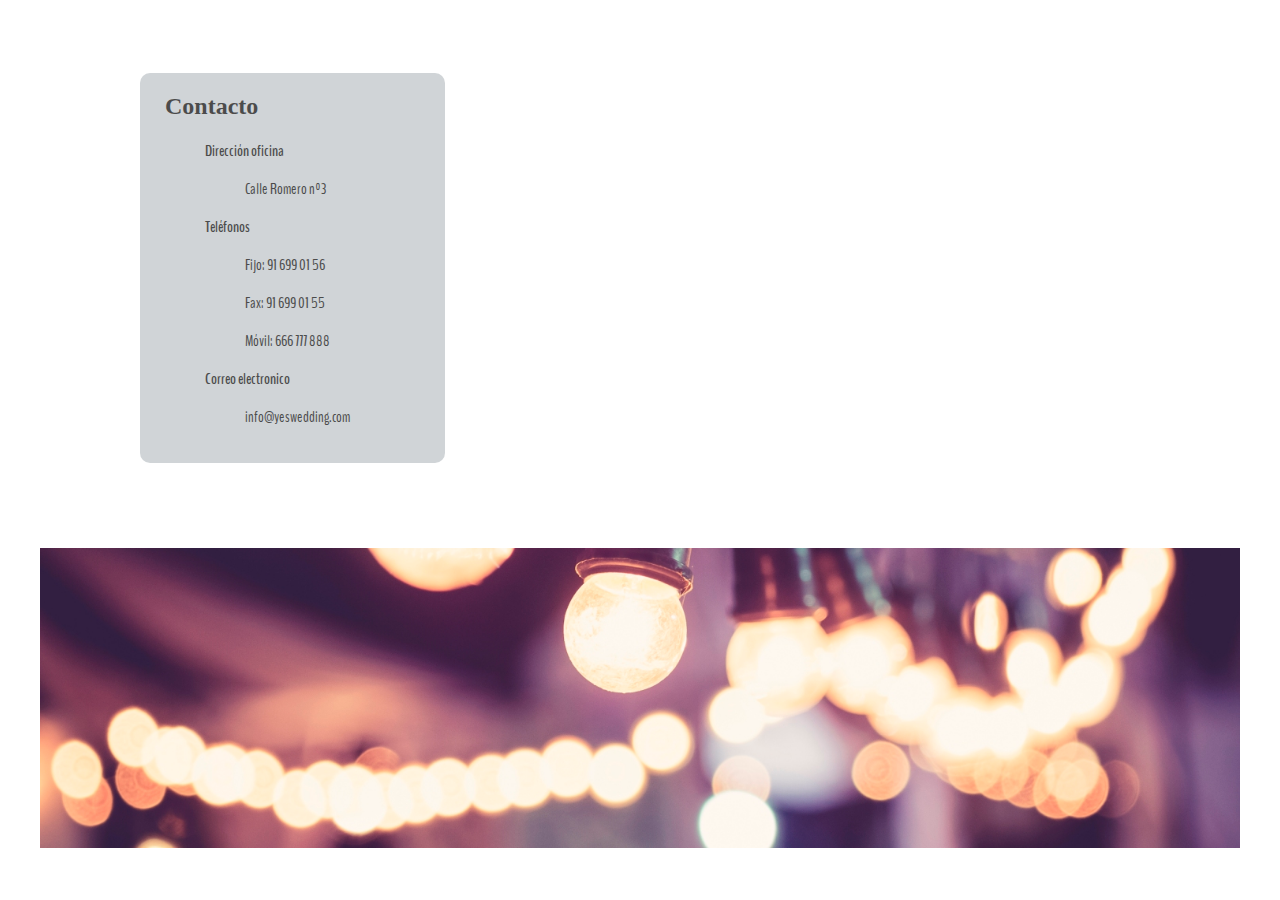
<file: Html/contacto.html>
<html>
<head>
	<meta charset="utf-8">
	<title>Contacto</title>
	<link rel="stylesheet" type="text/css" href="../css/contacta_css.css">
  <link href="https://fonts.googleapis.com/css?family=BenchNine:300,400,

  700" rel="stylesheet"> 
	
</head>
  <body>
   <div id=contenedor  >
   <section>
  <div id="direccion">
  <h2>Contacto</h2>
  <ul>
  	<dt><b>Dirección oficina</b></dt>
  	<dd><p>Calle Romero nº3</p></dd>
  	<dt><b>Teléfonos</b></dt>
  	<dd><p>Fijo: 91 699 01 56</p></dd>
  	<dd><p>Fax: 91 699 01 55</p></dd>
  	<dd><p>Móvil: 666 777 888</p></dd>
  	<dt><b>Correo electronico</b></dt>
  	<dd><p>info@yeswedding.com</p></dd>
  	</ul>
  </div>
  <div id="mapa">

<iframe src="https://www.google.com/maps/embed?pb=!1m18!1m12!1m3!1d3034.9239392508284!2d-3.860029984625001!3d40.476947679358226!2m3!1f0!2f0!3f0!3m2!1i1024!2i768!4f13.1!3m3!1m2!1s0xd4184650264472b%3A0x362cde73afdca7da!2sCalle+Romero%2C+3%2C+28221+Majadahonda%2C+Madrid!5e0!3m2!1ses!2ses!4v1495620972484" width="600" height="450" frameborder="0" style="border:0" allowfullscreen></iframe>
</div>
</section>
 <footer>
<img src="../Imagen/contacto1.jpg" width="100%" height="300px">
</footer>
 </div>
  </body>
</html>
</file>
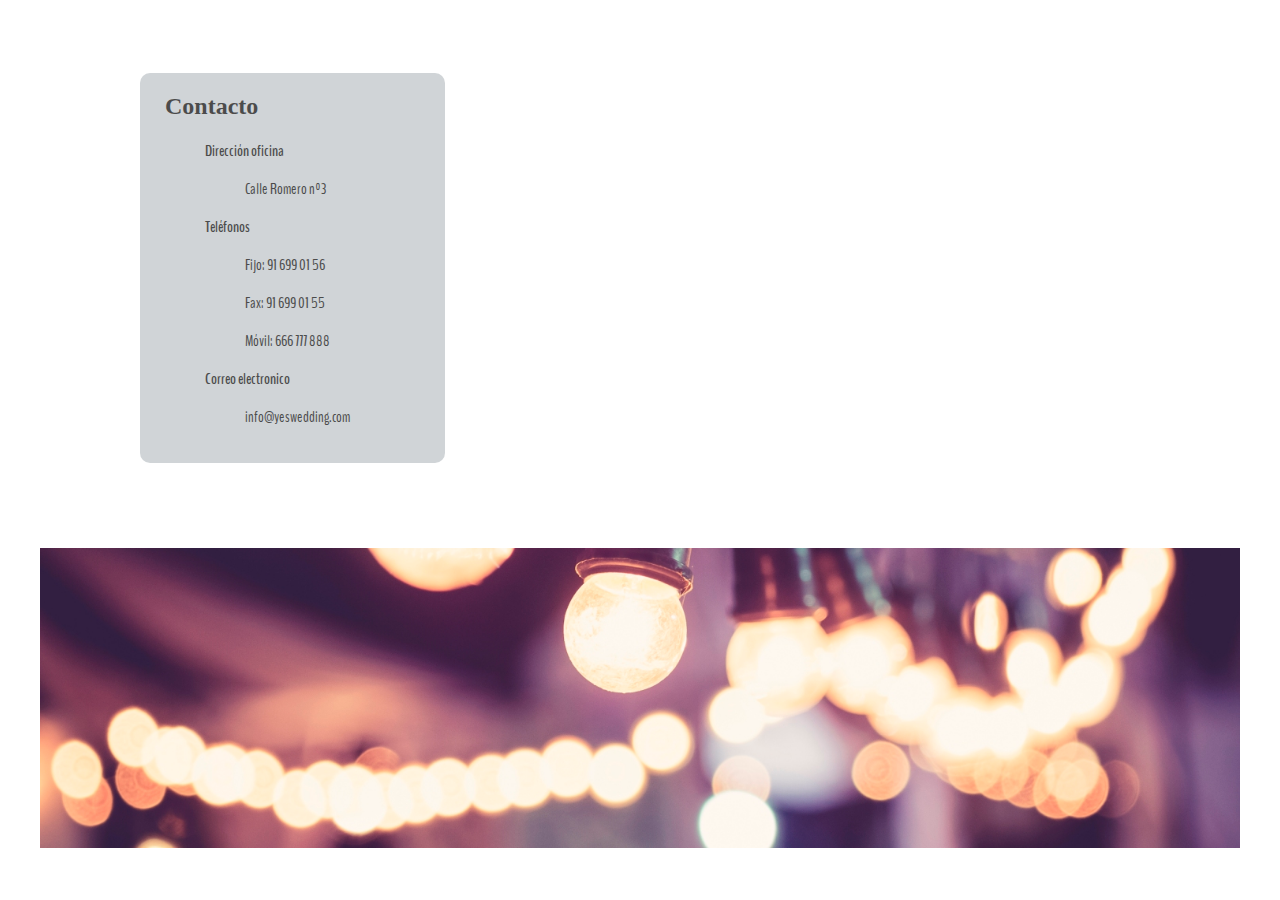
<file: html/contacto.html>
<html>
<head>
	<meta charset="utf-8">
	<title>Contacto</title>
	<link rel="stylesheet" type="text/css" href="../css/contacta_css.css">
  <link href="https://fonts.googleapis.com/css?family=BenchNine:300,400,

  700" rel="stylesheet"> 
	
</head>
  <body>
   <div id=contenedor  >
   <section>
  <div id="direccion">
  <h2>Contacto</h2>
  <ul>
  	<dt><b>Dirección oficina</b></dt>
  	<dd><p>Calle Romero nº3</p></dd>
  	<dt><b>Teléfonos</b></dt>
  	<dd><p>Fijo: 91 699 01 56</p></dd>
  	<dd><p>Fax: 91 699 01 55</p></dd>
  	<dd><p>Móvil: 666 777 888</p></dd>
  	<dt><b>Correo electronico</b></dt>
  	<dd><p>info@yeswedding.com</p></dd>
  	</ul>
  </div>
  <div id="mapa">

<iframe src="https://www.google.com/maps/embed?pb=!1m18!1m12!1m3!1d3034.9239392508284!2d-3.860029984625001!3d40.476947679358226!2m3!1f0!2f0!3f0!3m2!1i1024!2i768!4f13.1!3m3!1m2!1s0xd4184650264472b%3A0x362cde73afdca7da!2sCalle+Romero%2C+3%2C+28221+Majadahonda%2C+Madrid!5e0!3m2!1ses!2ses!4v1495620972484" width="600" height="450" frameborder="0" style="border:0" allowfullscreen></iframe>
</div>
</section>
 <footer>
<img src="../imagen/contacto1.jpg" width="100%" height="300px">
</footer>
 </div>
  </body>
</html>
</file>
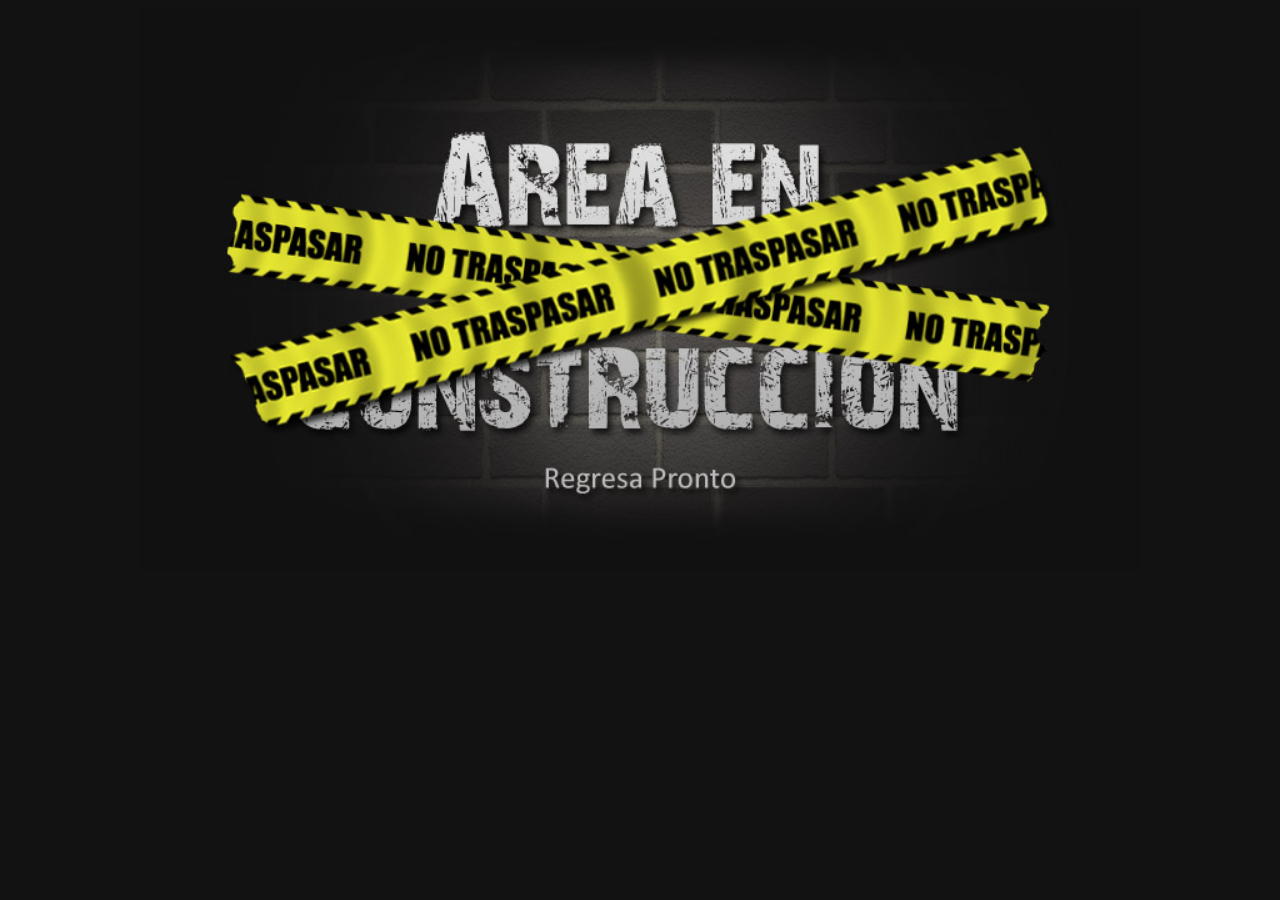
<file: Html/enconstrucion.html>
<html>
<head>
	<meta charset="utf-8">
	<title>En Construccion</title>
	<link rel="stylesheet" type="text/css" href="">
	<link href="https://fonts.googleapis.com/css?family=Cookie" rel="stylesheet">
	<link href="https://fonts.googleapis.com/css?family=BenchNine:300, 400, 700" rel="stylesheet"> 
	
</head>
<body bgcolor="#121212">
<div align="center">
<img src="../imagen/en_construccion.jpg" width="1000">
	


</div>
	
	

</body>
</html>
</file>
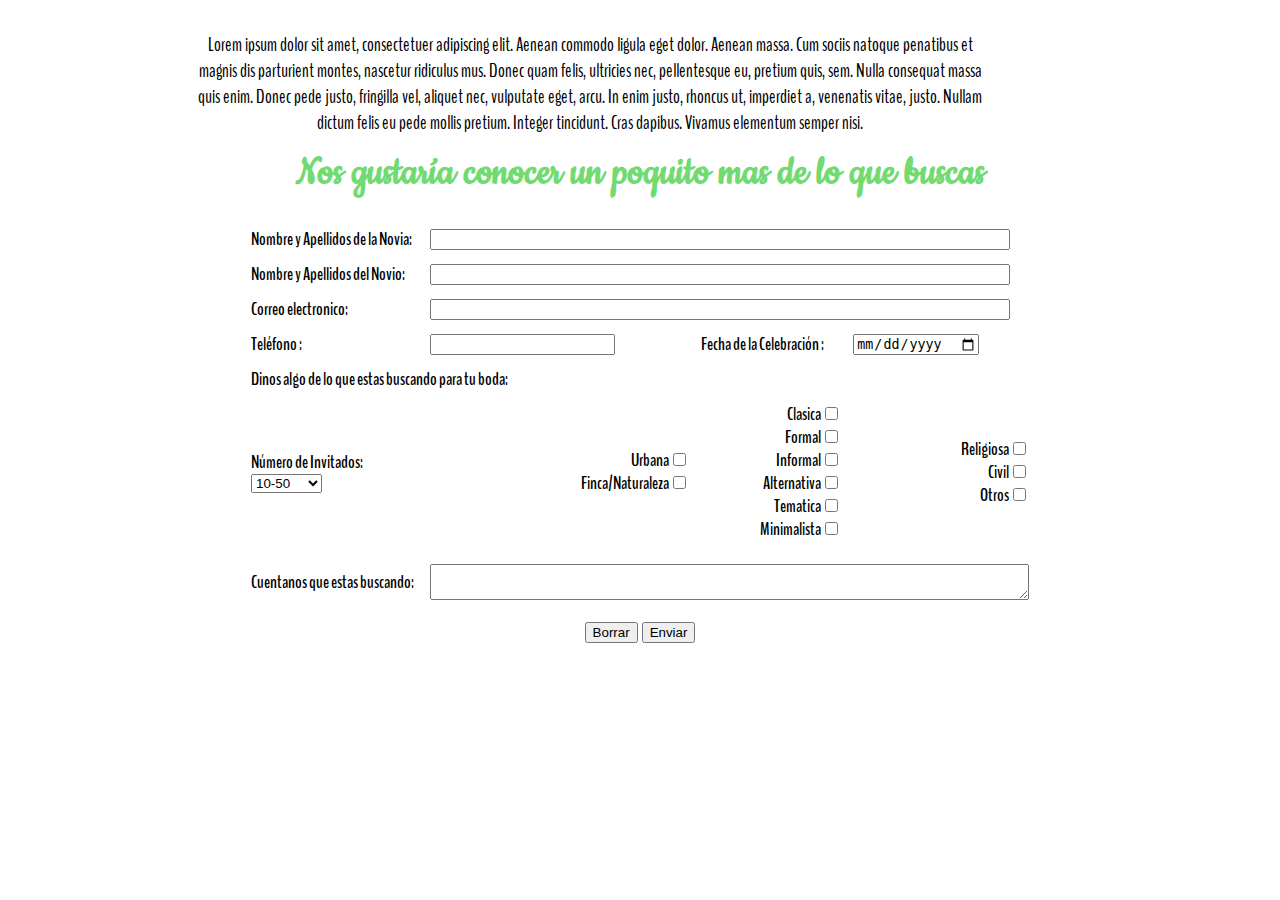
<file: Html/formulario.html>
<html>
<head>
	<meta charset="utf-8">
	<title>Formulario Conocerte</title>
	<link rel="stylesheet" type="text/css" href="../css/formulario_css.css">
	 <link href="https://fonts.googleapis.com/css?family=Cookie" rel="stylesheet">
	 <link href="https://fonts.googleapis.com/css?family=BenchNine:300, 400, 700" rel="stylesheet"> 
	
	
</head>
<body>
<section>
<div id="textoformulario" align="center">
	<p>Lorem ipsum dolor sit amet, consectetuer adipiscing elit. Aenean commodo ligula eget dolor. Aenean massa. Cum sociis natoque penatibus et magnis dis parturient montes, nascetur ridiculus mus. Donec quam felis, ultricies nec, pellentesque eu, pretium quis, sem. Nulla consequat massa quis enim. Donec pede justo, fringilla vel, aliquet nec, vulputate eget, arcu. In enim justo, rhoncus ut, imperdiet a, venenatis vitae, justo. Nullam dictum felis eu pede mollis pretium. Integer tincidunt. Cras dapibus. Vivamus elementum semper nisi.</p>
</div>
<div align="center">
<form>
<table border="0" cellspacing="10"  width="800" >
	<caption id="titulo">Nos gustaría conocer un poquito mas de lo que buscas</caption>

<thead>	
	<tr align="left">
		<th width="250px">Nombre y Apellidos de la Novia:</th>
		<th width="300px" colspan="3"><input type="text" name="nombre" size="70" MAXLENGTH="100" id="celda" /></th>
		</tr>
	<tr align="left">
		<th width="250px">Nombre y Apellidos del Novio:</th>
		<th width="300px" colspan="3"><input type="text" name="nombre" size="70" MAXLENGTH=100" id="celda" /></th>
		</tr>
	<tr align="left">
		<th width="250px">Correo electronico:</th>
		<th width="300px" colspan="3"><input type="email" name="nombre" size="70" MAXLENGTH="100" id="celda" /></th>
		</tr>
	<tr align="left">
			<th width="100px">Teléfono :</th>
		<th width="140px"><input type="Telefono" name="nombre" size="20" MAXLENGTH="9"/></th>
		<th width="100px">Fecha de la Celebración :</th>
		<th width="120px"><input type="date" name="nombre" size="20" MAXLENGTH="3"  /></th>
	</tr>
		<tr height= "15px" align="left">
		<th colspan="4"><b>Dinos algo de lo que estas buscando para tu boda:</b></th>
	</tr>
		<tr height= "120px" align="right">
		<th align="left">Número de Invitados:<br>
			<select id="poicion" name="posicion">
			<option value="1">10-50</option>
			<option value="2">51-100</option>
			<option value="3">101-150</option>
			<option value="3">151-250</option>
			<option value="3">251-350</option>
			<option value="3">351-500</option>
			<option value="3">501...</option>
			</select>
			</th>
		
		<th>
			<label>Urbana<input type="checkbox" name="sitio" value="4"/></label><br>
			<label>Finca/Naturaleza<input type="checkbox" name="sitio" value="5"/></label><br>
			</th>
		
		<th>
			<label>Clasica<input type="checkbox" name="tipoboda" value="1"</label><br>
			<label>Formal<input type="checkbox" name="tipoboda" value="2"/></label><br>
			<label>Informal<input type="checkbox" name="tipoboda" value="3"/></label><br>
			<label>Alternativa<input type="checkbox" name="tipoboda" value="4"/></label><br>
			<label>Tematica<input type="checkbox" name="tipoboda" value="5"/></label><br>
			<label>Minimalista<input type="checkbox" name="tipoboda" value="6"/></label><br>
			</th>
		
		<th>
			<label>Religiosa<input type="checkbox" name="estacion" value="Religiosa"/></label><br>
			<label>Civil<input type="checkbox" name="estacion" value="Civil"/></label><br>
			<label>Otros<input type="checkbox" name="estacion" value="Otros"/></label><br>
		</th>
		
	</tr>
	<tr height= "60px" align="left">
		<th>Cuentanos que estas buscando:</th>
		<th colspan="3"><textarea cols= "72" raws="30" name="nombre"></textarea></th>
	</tr>
 
</thead>


</table>

<div align="center">
<input type="reset" value="Borrar"/>
<input type="submit" value="Enviar" />
</div>
</form>
</div>


               

</section>

</body>
</file>
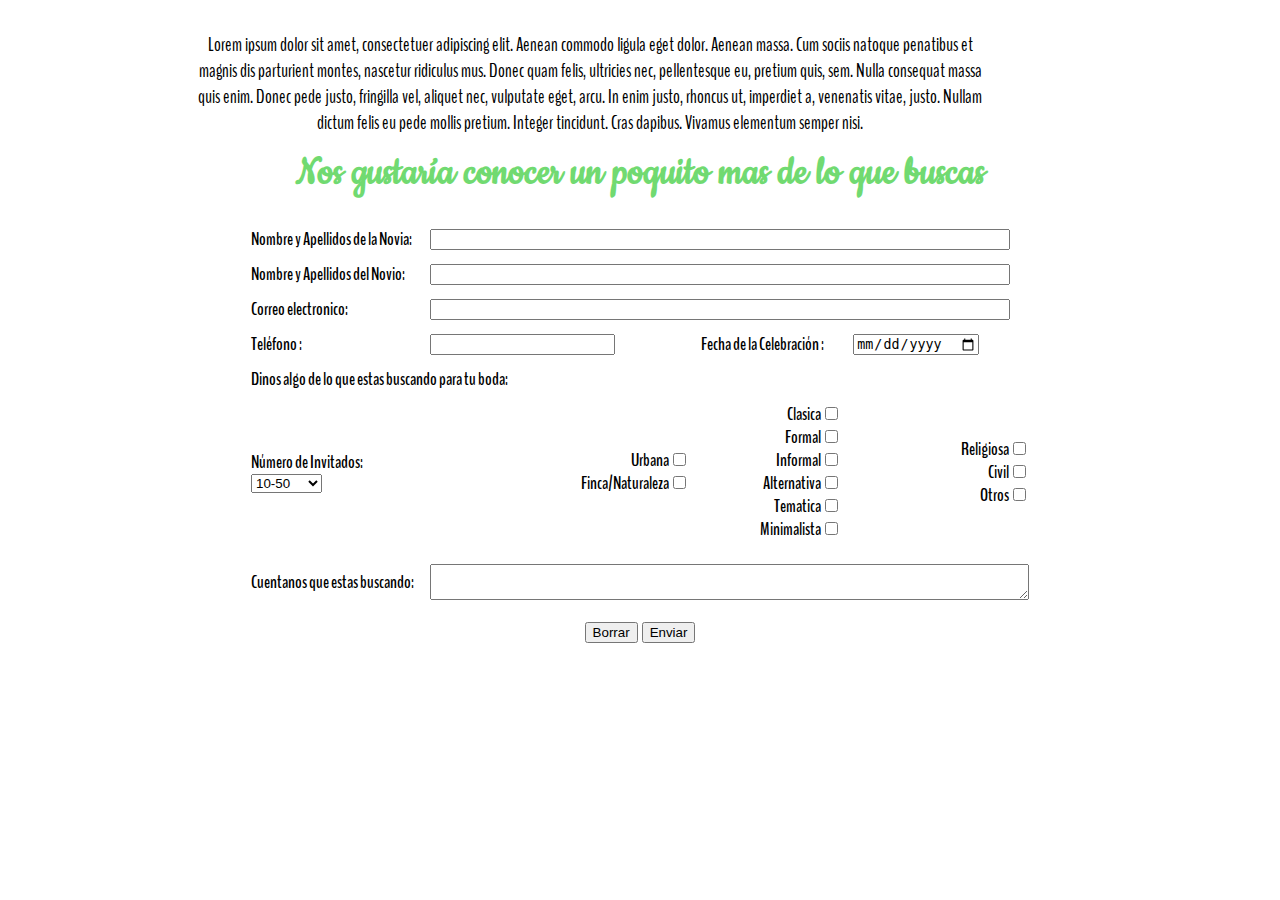
<file: html/formulario.html>
<html>
<head>
	<meta charset="utf-8">
	<title>Formulario Conocerte</title>
	<link rel="stylesheet" type="text/css" href="../css/formulario_css.css">
	 <link href="https://fonts.googleapis.com/css?family=Cookie" rel="stylesheet">
	 <link href="https://fonts.googleapis.com/css?family=BenchNine:300, 400, 700" rel="stylesheet"> 
	
	
</head>
<body>
<section>
<div id="textoformulario" align="center">
	<p>Lorem ipsum dolor sit amet, consectetuer adipiscing elit. Aenean commodo ligula eget dolor. Aenean massa. Cum sociis natoque penatibus et magnis dis parturient montes, nascetur ridiculus mus. Donec quam felis, ultricies nec, pellentesque eu, pretium quis, sem. Nulla consequat massa quis enim. Donec pede justo, fringilla vel, aliquet nec, vulputate eget, arcu. In enim justo, rhoncus ut, imperdiet a, venenatis vitae, justo. Nullam dictum felis eu pede mollis pretium. Integer tincidunt. Cras dapibus. Vivamus elementum semper nisi.</p>
</div>
<div align="center">
<form>
<table border="0" cellspacing="10"  width="800" >
	<caption id="titulo">Nos gustaría conocer un poquito mas de lo que buscas</caption>

<thead>	
	<tr align="left">
		<th width="250px">Nombre y Apellidos de la Novia:</th>
		<th width="300px" colspan="3"><input type="text" name="nombre" size="70" MAXLENGTH="100" id="celda" /></th>
		</tr>
	<tr align="left">
		<th width="250px">Nombre y Apellidos del Novio:</th>
		<th width="300px" colspan="3"><input type="text" name="nombre" size="70" MAXLENGTH=100" id="celda" /></th>
		</tr>
	<tr align="left">
		<th width="250px">Correo electronico:</th>
		<th width="300px" colspan="3"><input type="email" name="nombre" size="70" MAXLENGTH="100" id="celda" /></th>
		</tr>
	<tr align="left">
			<th width="100px">Teléfono :</th>
		<th width="140px"><input type="telefono" name="nombre" size="20" MAXLENGTH="9"/></th>
		<th width="100px">Fecha de la Celebración :</th>
		<th width="120px"><input type="date" name="nombre" size="20" MAXLENGTH="3"  /></th>
	</tr>
		<tr height= "15px" align="left">
		<th colspan="4"><b>Dinos algo de lo que estas buscando para tu boda:</b></th>
	</tr>
		<tr height= "120px" align="right">
		<th align="left">Número de Invitados:<br>
			<select id="poicion" name="posicion">
			<option value="1">10-50</option>
			<option value="2">51-100</option>
			<option value="3">101-150</option>
			<option value="3">151-250</option>
			<option value="3">251-350</option>
			<option value="3">351-500</option>
			<option value="3">501...</option>
			</select>
			</th>
		
		<th>
			<label>Urbana<input type="checkbox" name="sitio" value="4"/></label><br>
			<label>Finca/Naturaleza<input type="checkbox" name="sitio" value="5"/></label><br>
			</th>
		
		<th>
			<label>Clasica<input type="checkbox" name="tipoboda" value="1"</label><br>
			<label>Formal<input type="checkbox" name="tipoboda" value="2"/></label><br>
			<label>Informal<input type="checkbox" name="tipoboda" value="3"/></label><br>
			<label>Alternativa<input type="checkbox" name="tipoboda" value="4"/></label><br>
			<label>Tematica<input type="checkbox" name="tipoboda" value="5"/></label><br>
			<label>Minimalista<input type="checkbox" name="tipoboda" value="6"/></label><br>
			</th>
		
		<th>
			<label>Religiosa<input type="checkbox" name="estacion" value="Religiosa"/></label><br>
			<label>Civil<input type="checkbox" name="estacion" value="Civil"/></label><br>
			<label>Otros<input type="checkbox" name="estacion" value="Otros"/></label><br>
		</th>
		
	</tr>
	<tr height= "60px" align="left">
		<th>Cuentanos que estas buscando:</th>
		<th colspan="3"><textarea cols= "72" raws="30" name="nombre"></textarea></th>
	</tr>
 
</thead>


</table>

<div align="center">
<input type="reset" value="Borrar"/>
<input type="submit" value="Enviar" />
</div>
</form>
</div>


               

</section>

</body>
</file>
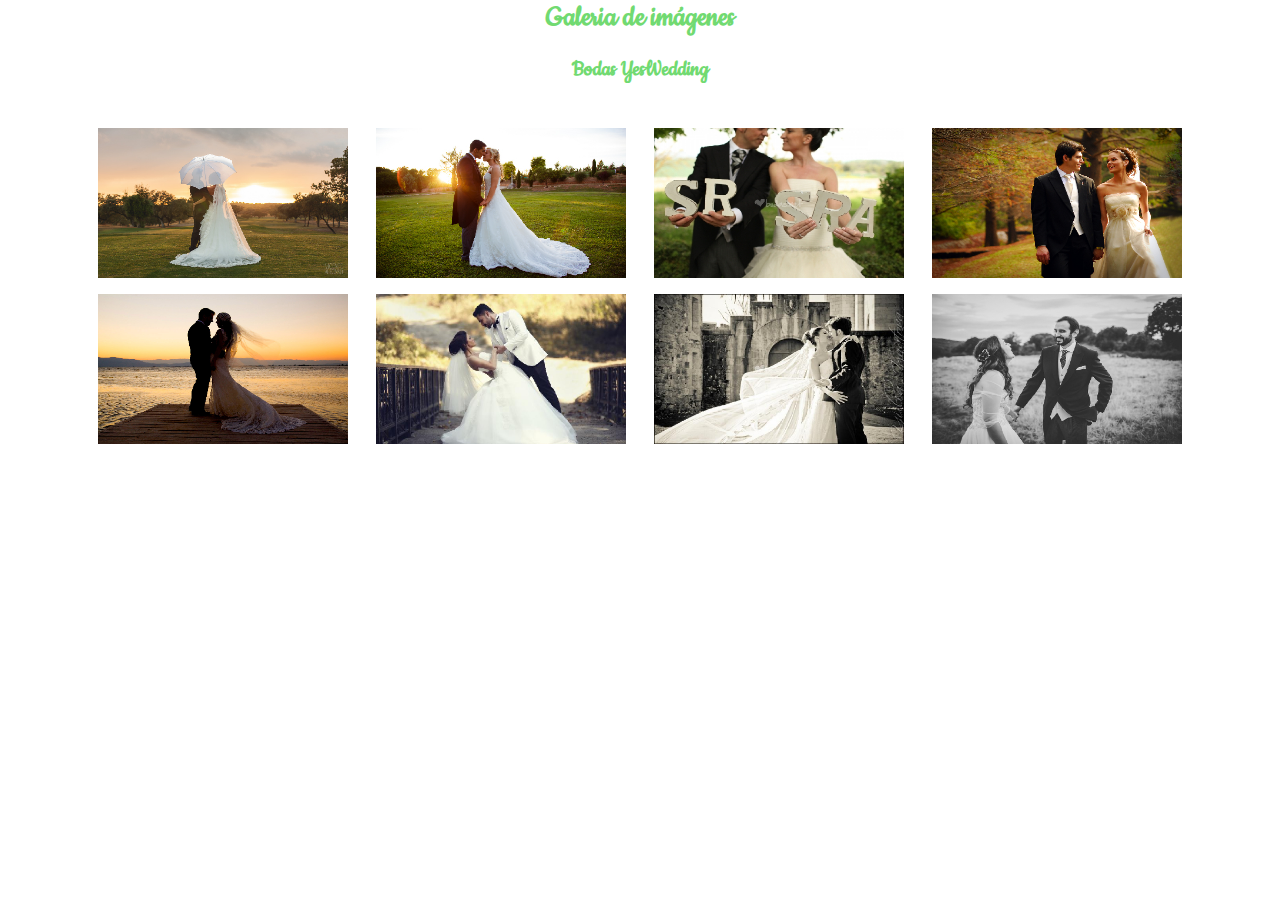
<file: Html/fotos.html>
<html>
<head>
	<meta charset="utf-8">
	<meta name="viewport" content="width=device-width, user-scalable=no, initial-scake=1, maximum-scale=1, minimum-scale=1">
	<title>Muestras Bodas - Videos</title>
	<link rel="stylesheet" type="text/css" href="../css/fotos.css">
	<link href="https://fonts.googleapis.com/css?family=Cookie" rel="stylesheet">
	<link href="https://fonts.googleapis.com/css?family=BenchNine:300, 400, 700" rel="stylesheet">
	<!--<script type="jquery.js"></script>-->
</head>
<body>

	<h1>Galeria de imágenes</h1>
	<h2>Bodas YesWedding</h2>

	<ul class="galeria">
		<li><a href="#img1"><img src="../imagen/imagen01.jpg"></a></li>
		<li><a href="#img2"><img src="../imagen/imagen02.jpg"></a></li>
		<li><a href="#img3"><img src="../imagen/imagen03.jpg"></a></li>
		<li><a href="#img4"><img src="../imagen/imagen04.jpg"></a></li>
		<li><a href="#img5"><img src="../imagen/imagen05.jpg"></a></li>
		<li><a href="#img6"><img src="../imagen/imagen06.jpg"></a></li>
		<li><a href="#img7"><img src="../imagen/imagen07.jpg"></a></li>
		<li><a href="#img8"><img src="../imagen/imagen08.jpg"></a></li>
	</ul>

	<div class="modal" id="img1">
		<h3>Ana y Luis</h3>
		<div class="imagen">
			<a href="#img8">&#60;</a>
			<a href="#img2"><img src="../imagen/imagen01.jpg"></a>
			<a href="#img2">></a>
		</div>
		<a class="cerrar" href="">x</a>
	</div>
	
	<div class="modal" id="img2">
		<h3>Belen y Pedro</h3>
		<div class="imagen">
			<a href="#img1">&#60;</a>
			<a href="#img3"><img src="../imagen/imagen02.jpg"></a>
			<a href="#img3">></a>
		</div>
		<a class="cerrar" href="">x</a>
	</div>
	
	<div class="modal" id="img3">
		<h3>Susana y Samuel</h3>
		<div class="imagen">
			<a href="#img2">&#60;</a>
			<a href="#img4"><img src="../imagen/imagen03.jpg"></a>
			<a href="#img4">></a>
		</div>
		<a class="cerrar" href="">x</a>
	</div>
	
	<div class="modal" id="img4">
		<h3>Belen y Pedro</h3>
		<div class="imagen">
			<a href="#img3">&#60;</a>
			<a href="#img5"><img src="../imagen/imagen04.jpg"></a>
			<a href="#img5">></a>
		</div>
		<a class="cerrar" href="">x</a>
	</div>
	
	<div class="modal" id="img5">
		<h3>Jessica y Pablo</h3>
		<div class="imagen">
			<a href="#img4">&#60;</a>
			<a href="#img6"><img src="../imagen/imagen05.jpg"></a>
			<a href="#img6">></a>
		</div>
		<a class="cerrar" href="">x</a>
	</div>
	
	<div class="modal" id="img6">
		<h3>Leticia y Dani</h3>
		<div class="imagen">
			<a href="#img5">&#60;</a>
			<a href="#img7"><img src="../imagen/imagen06.jpg"></a>
			<a href="#img7">></a>
		</div>
		<a class="cerrar" href="">x</a>
	</div>
	
	<div class="modal" id="img7">
		<h3>Sofia y Jesús</h3>
		<div class="imagen">
			<a href="#img6">&#60;</a>
			<a href="#img8"><img src="../imagen/imagen07.jpg"></a>
			<a href="#img8">></a>
		</div>
		<a class="cerrar" href="">x</a>
	</div>
	
	<div class="modal" id="img8">
		<h3>Lurdes y Diego</h3>
		<div class="imagen">
			<a href="#img7">&#60;</a>
			<a href="#img1"><img src="../imagen/imagen08.jpg"></a>
			<a href="#img1">></a>
		</div>
		<a class="cerrar" href="">x</a>
	</div>

</body>
</file>
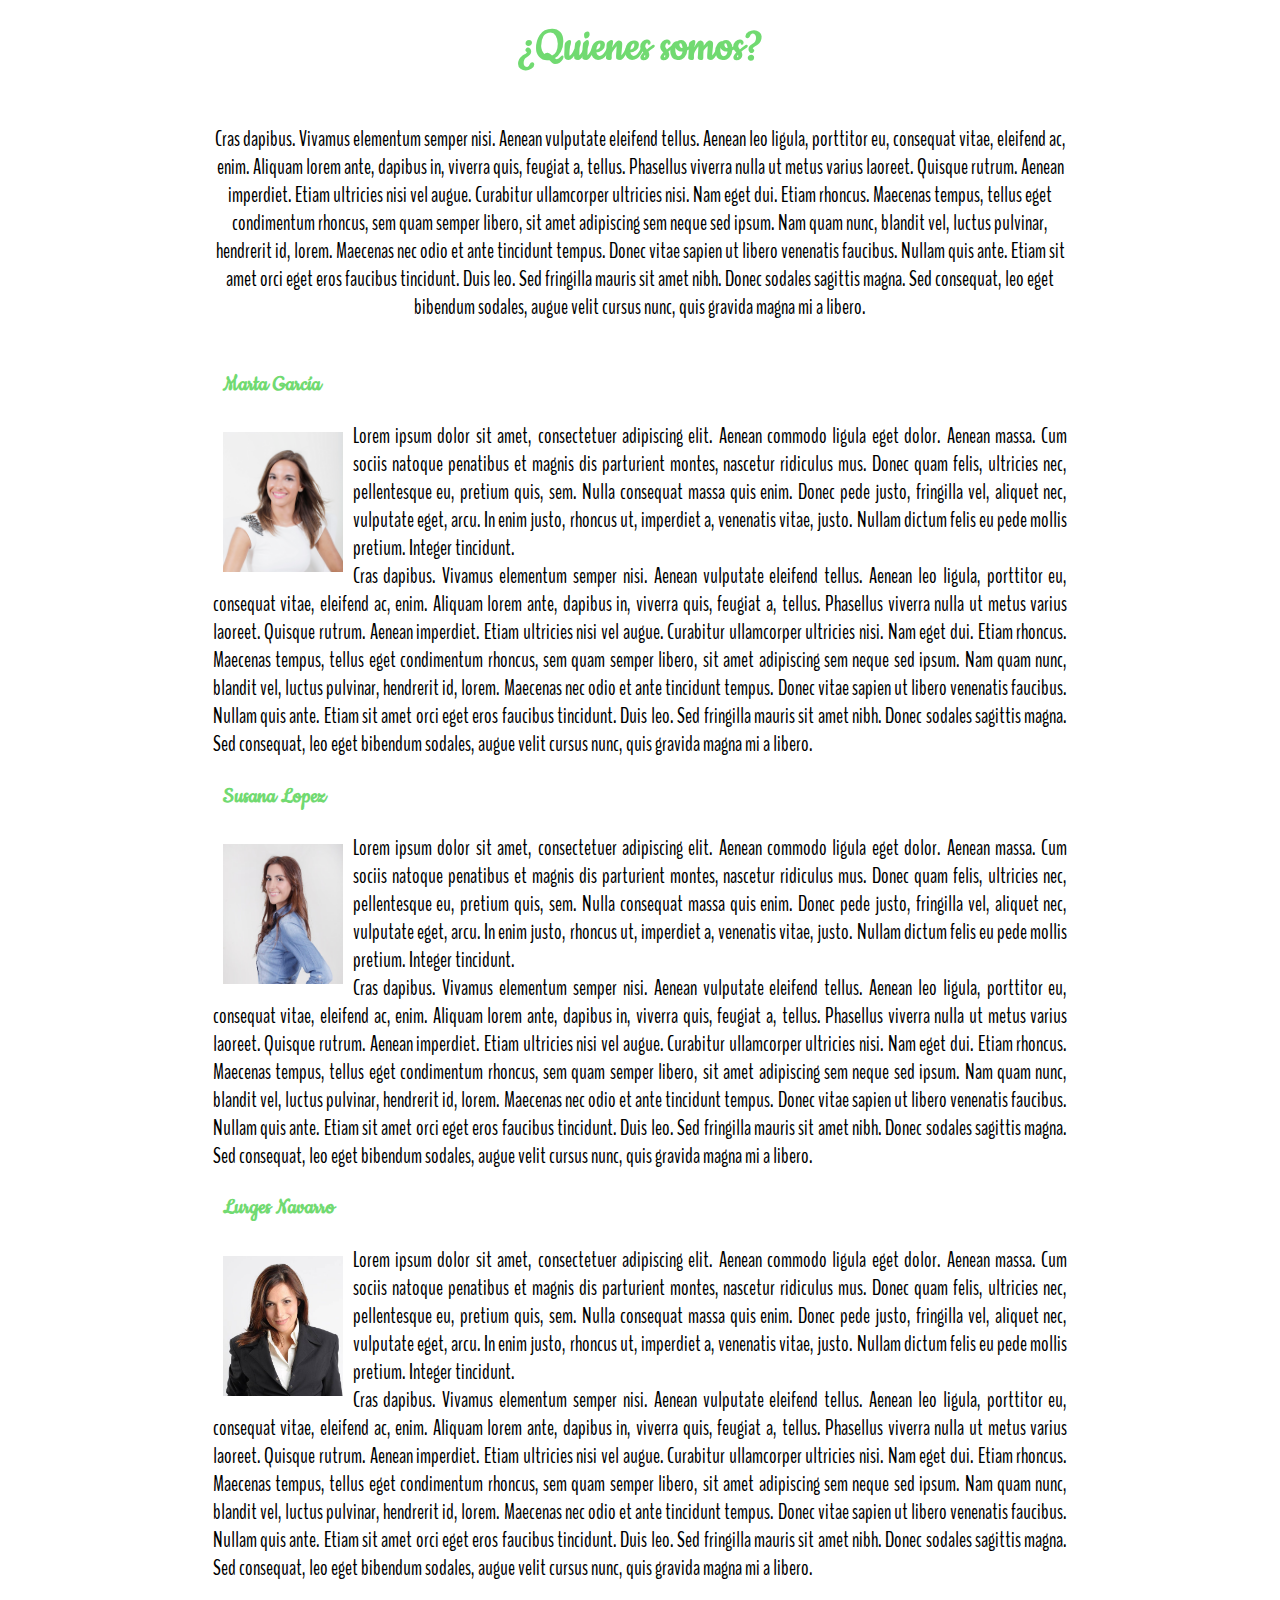
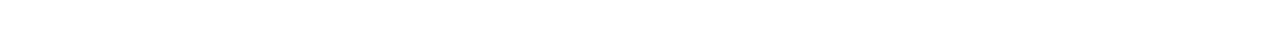
<file: html/quienes_somos.html>
<html>
<head>
	<meta charset="utf-8">
	<title>¿Quienes somos2?</title>
	<link rel="stylesheet" type="text/css" href="../css/quienes_somos_css.css">
	<link href="https://fonts.googleapis.com/css?family=Cookie" rel="stylesheet">
	<link href="https://fonts.googleapis.com/css?family=BenchNine:300, 400, 700" rel="stylesheet"> 
	
</head>
<body>
	
	<h1 align="center">¿Quienes somos?</h1>
	<div id="caja2">
		
		<p>Cras dapibus. Vivamus elementum semper nisi. Aenean vulputate eleifend tellus. Aenean leo ligula, porttitor eu, consequat vitae, eleifend ac, enim. Aliquam lorem ante, dapibus in, viverra quis, feugiat a, tellus. Phasellus viverra nulla ut metus varius laoreet. Quisque rutrum. Aenean imperdiet. Etiam ultricies nisi vel augue. Curabitur ullamcorper ultricies nisi. Nam eget dui. Etiam rhoncus. Maecenas tempus, tellus eget condimentum rhoncus, sem quam semper libero, sit amet adipiscing sem neque sed ipsum. Nam quam nunc, blandit vel, luctus pulvinar, hendrerit id, lorem. Maecenas nec odio et ante tincidunt tempus. Donec vitae sapien ut libero venenatis faucibus. Nullam quis ante. Etiam sit amet orci eget eros faucibus tincidunt. Duis leo. Sed fringilla mauris sit amet nibh. Donec sodales sagittis magna. Sed consequat, leo eget bibendum sodales, augue velit cursus nunc, quis gravida magna mi a libero.</p>
	</div>
	<div id="caja">
		<h3 align="left">Marta García</h3>
		<img style="float: left;" src="../imagen/fotochica1.jpg">
		<p>Lorem ipsum dolor sit amet, consectetuer adipiscing elit. Aenean commodo ligula eget dolor. Aenean massa. Cum sociis natoque penatibus et magnis dis parturient montes, nascetur ridiculus mus. Donec quam felis, ultricies nec, pellentesque eu, pretium quis, sem. Nulla consequat massa quis enim. Donec pede justo, fringilla vel, aliquet nec, vulputate eget, arcu. In enim justo, rhoncus ut, imperdiet a, venenatis vitae, justo. Nullam dictum felis eu pede mollis pretium. Integer tincidunt.<br>
		Cras dapibus. Vivamus elementum semper nisi. Aenean vulputate eleifend tellus. Aenean leo ligula, porttitor eu, consequat vitae, eleifend ac, enim. Aliquam lorem ante, dapibus in, viverra quis, feugiat a, tellus. Phasellus viverra nulla ut metus varius laoreet. Quisque rutrum. Aenean imperdiet. Etiam ultricies nisi vel augue. Curabitur ullamcorper ultricies nisi. Nam eget dui. Etiam rhoncus. Maecenas tempus, tellus eget condimentum rhoncus, sem quam semper libero, sit amet adipiscing sem neque sed ipsum. Nam quam nunc, blandit vel, luctus pulvinar, hendrerit id, lorem. Maecenas nec odio et ante tincidunt tempus. Donec vitae sapien ut libero venenatis faucibus. Nullam quis ante. Etiam sit amet orci eget eros faucibus tincidunt. Duis leo. Sed fringilla mauris sit amet nibh. Donec sodales sagittis magna. Sed consequat, leo eget bibendum sodales, augue velit cursus nunc, quis gravida magna mi a libero.</p>

		<h3 align="left">Susana Lopez</h3>
		<img style="float: left;" src="../imagen/fotochica2.jpg">
		<p>Lorem ipsum dolor sit amet, consectetuer adipiscing elit. Aenean commodo ligula eget dolor. Aenean massa. Cum sociis natoque penatibus et magnis dis parturient montes, nascetur ridiculus mus. Donec quam felis, ultricies nec, pellentesque eu, pretium quis, sem. Nulla consequat massa quis enim. Donec pede justo, fringilla vel, aliquet nec, vulputate eget, arcu. In enim justo, rhoncus ut, imperdiet a, venenatis vitae, justo. Nullam dictum felis eu pede mollis pretium. Integer tincidunt.<br>
		Cras dapibus. Vivamus elementum semper nisi. Aenean vulputate eleifend tellus. Aenean leo ligula, porttitor eu, consequat vitae, eleifend ac, enim. Aliquam lorem ante, dapibus in, viverra quis, feugiat a, tellus. Phasellus viverra nulla ut metus varius laoreet. Quisque rutrum. Aenean imperdiet. Etiam ultricies nisi vel augue. Curabitur ullamcorper ultricies nisi. Nam eget dui. Etiam rhoncus. Maecenas tempus, tellus eget condimentum rhoncus, sem quam semper libero, sit amet adipiscing sem neque sed ipsum. Nam quam nunc, blandit vel, luctus pulvinar, hendrerit id, lorem. Maecenas nec odio et ante tincidunt tempus. Donec vitae sapien ut libero venenatis faucibus. Nullam quis ante. Etiam sit amet orci eget eros faucibus tincidunt. Duis leo. Sed fringilla mauris sit amet nibh. Donec sodales sagittis magna. Sed consequat, leo eget bibendum sodales, augue velit cursus nunc, quis gravida magna mi a libero.</p>

		<h3 align="left">Lurges Navarro</h3>
		<img style="float: left;" src="../imagen/fotochica3.jpg">
		<p>Lorem ipsum dolor sit amet, consectetuer adipiscing elit. Aenean commodo ligula eget dolor. Aenean massa. Cum sociis natoque penatibus et magnis dis parturient montes, nascetur ridiculus mus. Donec quam felis, ultricies nec, pellentesque eu, pretium quis, sem. Nulla consequat massa quis enim. Donec pede justo, fringilla vel, aliquet nec, vulputate eget, arcu. In enim justo, rhoncus ut, imperdiet a, venenatis vitae, justo. Nullam dictum felis eu pede mollis pretium. Integer tincidunt.<br>
		Cras dapibus. Vivamus elementum semper nisi. Aenean vulputate eleifend tellus. Aenean leo ligula, porttitor eu, consequat vitae, eleifend ac, enim. Aliquam lorem ante, dapibus in, viverra quis, feugiat a, tellus. Phasellus viverra nulla ut metus varius laoreet. Quisque rutrum. Aenean imperdiet. Etiam ultricies nisi vel augue. Curabitur ullamcorper ultricies nisi. Nam eget dui. Etiam rhoncus. Maecenas tempus, tellus eget condimentum rhoncus, sem quam semper libero, sit amet adipiscing sem neque sed ipsum. Nam quam nunc, blandit vel, luctus pulvinar, hendrerit id, lorem. Maecenas nec odio et ante tincidunt tempus. Donec vitae sapien ut libero venenatis faucibus. Nullam quis ante. Etiam sit amet orci eget eros faucibus tincidunt. Duis leo. Sed fringilla mauris sit amet nibh. Donec sodales sagittis magna. Sed consequat, leo eget bibendum sodales, augue velit cursus nunc, quis gravida magna mi a libero.</p>
	</div>

</body>
</html>
</file>
<file: css/contacta_css.css>
#contenedor{
	background: ;
	width: 1200px;
	height: 600px;
	margin: auto;
}
section {
	background: ;
	width: 1200px;
	height: 540px;
	margin: 00px 0px 0px 0px;
}
footer {
	position: relative;
	float: center;
	background:;
	padding-top: 0px;
	height:300px;
	margin: 000px 0px 00px 0px;
}
iframe{
	position: absolute;
	float: center;
	margin-top: 30px;
}

h2{
	font-family: "Franklin Gothic";
	font-style: normal;
}
			
#mapa{
	position: absolute;
	float: right;
	margin-left: 500px;
	
}
		
#direccion{
	position: absolute;
	opacity: .70; 
	background: #BDC3C7;
	width: 280px;
	height: 390px;
	border-radius:10px;
	padding-top:0px;
	padding-left:25px;
	margin: 00px;
	margin-top:65px;
	margin-left: 100px;
	font-family: "BenchNine";
}
</file>
<file: css/formulario_css.css>
section {
	width: 900px;
	height: 500px;
	margin: auto; 
	padding: 0px;
	}
table {
	font-family:"BenchNine";
	font-size: 110%;
}
thead{
	
}

#titulo {
	font-weight: bolder;
	font-family: "Cookie";
	color: #71da71;
	font-style: normal;
	font-size: 250%;
	margin-top: 140px;
	margin-bottom: 20px;
}
#celda{
	width: 580px;
}
#cajon{
	width: 470px;
	height:20px;
	float: left;
}
#botones {
	margin: 30px auto auto auto;

}
#textoformulario{
	position: absolute;
	width: 800px;
	height:20px;
	font-size: 120%;
	font-family: "BenchNine";
	text-align: center;
	margin: 5px auto auto auto;
}
</file>
<file: css/fotos.css>
body{
	background: 0;
	margin: 0;
	font-family: 'BenchNine';
}


h1{
	color:#71da71;
	text-align: center;
	font-family: "Cookie";
}
h2{
	color:#71da71;
	text-align: center;
	font-family: "Cookie";
}

/*estilo de la galaeria*/
.galeria{
	width: 90%;
	margin: auto;
	list-style: none;
	padding: 20px;
	box-sizing: border-box;
	display: flex;
	flex-wrap: wrap;
	justify-content: space-around;
}
.galeria li {
	margin: 5px;
}
.galeria img{
	width: 250px;
	height: 150px;
}
/*estilos de modal*/

.modal {
display: none;
}
.modal:target {
	display: block;
	position: fixed;
	background: rgba(0,0,0,0.8);
	top: 0;
	left: 0;
	width: 100%;
	height: 100%;
}

.modal h3{
	color:#fff;
	font-size: 30px;
	text-align: center;
	margin: 15px 0;
}
.imagen{
	width: 100%;
	height: 20%;

	display: flex;
	justify-content: center;
	align-items: center;
}
.imagen a{
	color:#fff;
	font-size: 40px;
	text-decoration: none;
	margin: 0 10px;
}
.imagen a:nth-child(2){
	margin: 0;
	height: 100%;
	flex-shrink: 2;
}
.imagen img{
	width: 500px;
	height: 100%;
	max-width: 100%
	border: 7px solid #fff;
	box-sizing: border-box;
}
.cerrar{
	display: block;
	background: #fff;
	width: 25px;
	height: 25px;
	margin: 15px auto;
	text-align: center;
	text-decoration: none;
	font-size: 25px;
	color: #000;
	padding: 5px;
	border-radius: 50%;
	line-height: 25px;

}
</file>
<file: css/quienes_somos_css.css>
a{ 	
			font-size: 20px;
			}
		h1{
			font-family: "Cookie" ;
			color: #71da71;
			font-style: normal;
			margin: 20px;
			margin-right: 15%;
			margin-left: 15%;
			font-size: 310%;
			}
		h3{
				font-family: "Cookie";
				color: #71da71;
				margin-left: 10px
				
			}

		#flecha{
			width: 50px;
			height: 50px;
			margin-right: 20px;
			margin-left: 20px;

			}
		#flechaizq{
			width: 50px;
			height: 50px;
			margin-right: 20px;
			margin-left: 40%;
			}

		img{
			width: 120px;
			height: 140px;
			margin: 10px;
			}
		
		#caja{
			border: 0px solid black;
			padding-left: 15px;
			padding-right: 15px;
			margin: 50px;
			margin-right: 15%;
			margin-left: 15%;
			text-align: justify;
			font-style: normal;
			font-family:'BenchNine';
			font-size: 130%;
			}
		#caja2{
			border: 0px solid black;
			padding-left: 15px;
			padding-right: 15px;
			margin: 50px;
			margin-right: 15%;
			margin-left: 15%;
			text-align: center;
			font-style: normal;
			font-family: 'BenchNine';
			font-size: 130%;
			}
		#bill{
		 padding-top: 2px}
</file>
